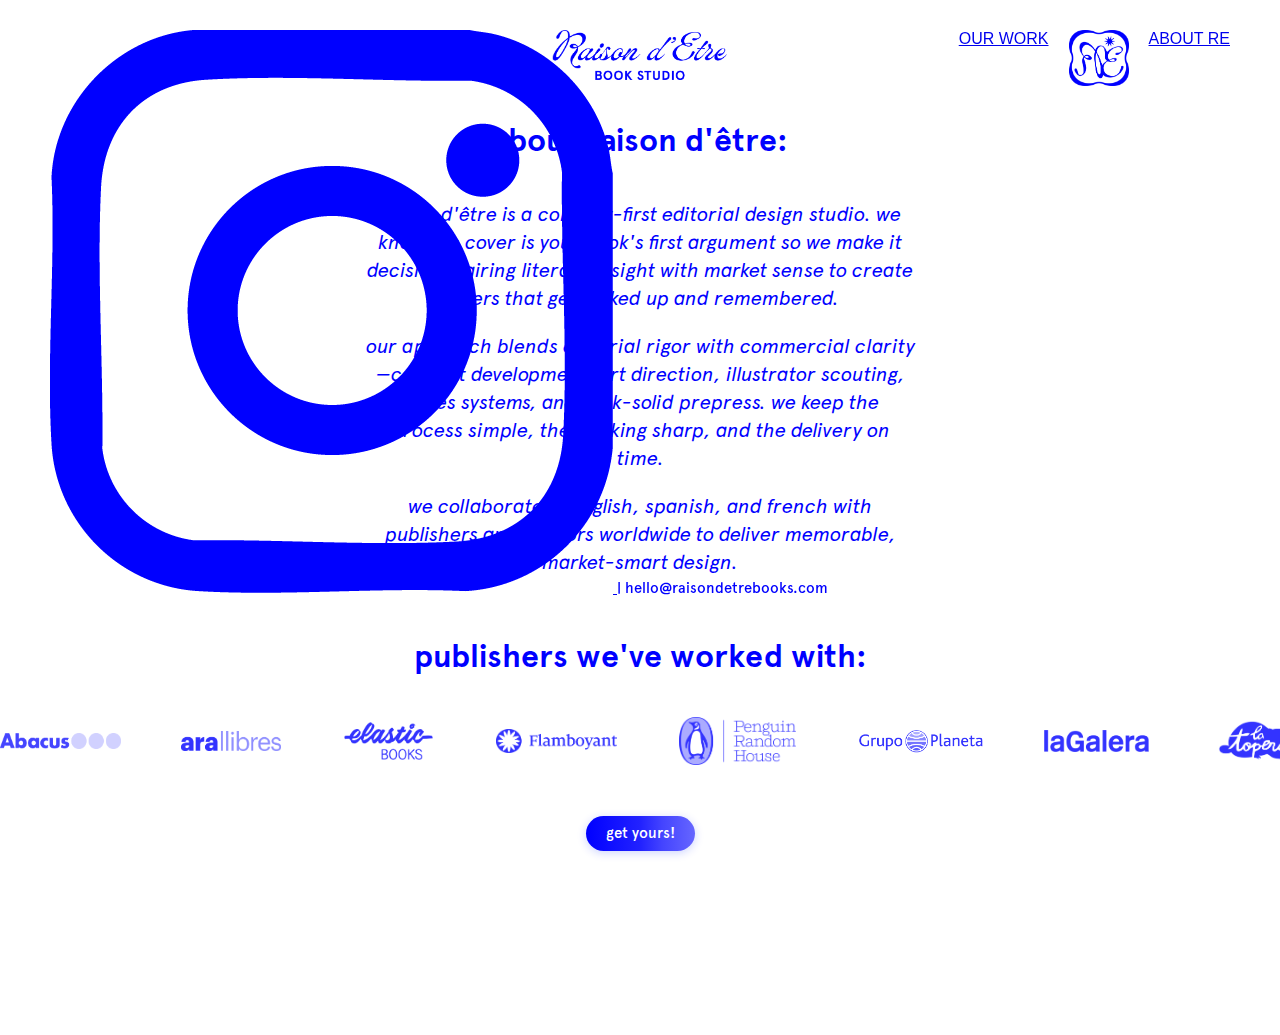
<file: about-re.html>
<!DOCTYPE html>
<html lang="en">
<head>
    <meta charset="UTF-8">
    <meta name="viewport" content="width=device-width, initial-scale=1.0">
    <title>About Raison d'Être</title>
    <link rel="icon" type="image/png" href="brand/RE-cursor-blue.png">
    <link rel="stylesheet" href="shared-navigation.css">
    <link rel="stylesheet" href="mobile-footer.css">
    <style>
        @font-face {
            font-family: 'Apercu Pro Bold';
            src: url('fonts/Apercu Pro Font/apercu_bold_pro.otf') format('opentype');
            font-weight: bold;
            font-style: normal;
        }
        
        @font-face {
            font-family: 'Apercu Pro Italic';
            src: url('fonts/Apercu Pro Font/apercu_regular_italic_pro.otf') format('opentype');
            font-weight: normal;
            font-style: italic;
        }
        
        @font-face {
            font-family: 'Apercu Pro Medium';
            src: url('fonts/Apercu Pro Font/apercu_medium_pro.otf') format('opentype');
            font-weight: 500;
            font-style: normal;
        }
        
        * {
            margin: 0;
            padding: 0;
            box-sizing: border-box;
            cursor: url('brand/RE-cursor-blue-24.png') 12 12, auto;
        }

        body {
            font-family: -apple-system, BlinkMacSystemFont, "Segoe UI", Roboto, "Helvetica Neue", Arial, sans-serif;
            background: white;
            margin: 0;
            padding: 0;
            height: 100vh;
            overflow: hidden;
            cursor: url('brand/RE-cursor-blue-24.png') 12 12, auto;
            transition: background-color 0.3s ease;
        }
        
        body.dark-mode {
            background: #0000FF;
        }
        
        header {
            padding: 40px 40px 40px 40px;
            position: fixed;
            top: 0;
            left: 0;
            right: 0;
            z-index: 1000;
            text-align: center;
            background: transparent;
            pointer-events: none;
        }
        
        /* Logo styles moved to shared-navigation.css */
        
        nav {
            display: none; /* Hidden for now */
        }
        
        nav a {
            color: #0000FF;
            text-decoration: none;
            font-family: 'Apercu Pro Medium', -apple-system, BlinkMacSystemFont, "Segoe UI", Roboto;
            font-size: 15px;
            letter-spacing: 0.3px;
            transition: opacity 0.3s ease;
            cursor: pointer;
        }
        
        nav a:hover {
            opacity: 0.7;
        }
        
        body.dark-mode nav a {
            color: white;
        }
        
        .main-content {
            max-width: 1200px;
            margin: 0 auto;
            padding: 120px 60px 100px;
        }
        
        .page-title {
            font-family: 'Apercu Pro Bold', -apple-system, BlinkMacSystemFont, "Segoe UI", Roboto;
            font-size: 32px;
            color: #0000FF;
            margin-bottom: 40px;
            text-transform: lowercase;
            text-align: center;
        }
        
        body.dark-mode .page-title {
            color: white;
        }
        
        .about-text {
            max-width: 550px;
            margin: 0 auto;
            text-align: center;
        }
        
        .about-text p {
            font-family: 'Apercu Pro Italic', -apple-system, BlinkMacSystemFont, "Segoe UI", Roboto;
            font-size: 20px;
            font-style: italic;
            color: #0000FF;
            line-height: 1.4;
            margin-bottom: 20px;
        }
        
        body.dark-mode .about-text p {
            color: white;
        }
        
        .hero-section {
            margin-bottom: 100px;
        }
        
        .hero-section h1 {
            font-family: 'Apercu Pro Bold', -apple-system, BlinkMacSystemFont, "Segoe UI", Roboto;
            font-size: 72px;
            line-height: 1.1;
            color: #0000FF;
            margin-bottom: 30px;
        }
        
        .hero-section .subtitle {
            font-family: 'Apercu Pro Medium', -apple-system, BlinkMacSystemFont, "Segoe UI", Roboto;
            font-size: 24px;
            color: #0000FF;
            opacity: 0.8;
            line-height: 1.4;
        }
        
        body.dark-mode .hero-section h1,
        body.dark-mode .hero-section .subtitle {
            color: white;
        }
        
        .content-section {
            margin-bottom: 80px;
        }
        
        .content-section h2 {
            font-family: 'Apercu Pro Bold', -apple-system, BlinkMacSystemFont, "Segoe UI", Roboto;
            font-size: 36px;
            color: #0000FF;
            margin-bottom: 25px;
        }
        
        .content-section p {
            font-family: 'Apercu Pro Medium', -apple-system, BlinkMacSystemFont, "Segoe UI", Roboto;
            font-size: 18px;
            line-height: 1.8;
            color: #333;
            margin-bottom: 20px;
        }
        
        body.dark-mode .content-section h2 {
            color: white;
        }
        
        body.dark-mode .content-section p {
            color: rgba(255, 255, 255, 0.9);
        }
        
        .grid-section {
            display: grid;
            grid-template-columns: repeat(3, 1fr);
            gap: 40px;
            margin: 80px 0;
        }
        
        .grid-item {
            padding: 40px;
            background: rgba(0, 0, 255, 0.03);
            border-radius: 20px;
            transition: all 0.3s ease;
        }
        
        .grid-item:hover {
            background: rgba(0, 0, 255, 0.08);
            transform: translateY(-5px);
        }
        
        body.dark-mode .grid-item {
            background: rgba(255, 255, 255, 0.05);
        }
        
        body.dark-mode .grid-item:hover {
            background: rgba(255, 255, 255, 0.1);
        }
        
        .grid-item h3 {
            font-family: 'Apercu Pro Bold', -apple-system, BlinkMacSystemFont, "Segoe UI", Roboto;
            font-size: 24px;
            color: #0000FF;
            margin-bottom: 15px;
        }
        
        .grid-item p {
            font-family: 'Apercu Pro Medium', -apple-system, BlinkMacSystemFont, "Segoe UI", Roboto;
            font-size: 16px;
            line-height: 1.6;
            color: #666;
        }
        
        body.dark-mode .grid-item h3 {
            color: white;
        }
        
        body.dark-mode .grid-item p {
            color: rgba(255, 255, 255, 0.8);
        }
        
        /* Bottom logo styles moved to shared-navigation.css */
        
        /* Menu container styles moved to shared-navigation.css */
        
        /* Menu popup styles moved to shared-navigation.css */
        
        /* Menu item styles moved to shared-navigation.css */
        
        /* Contact info styles moved to shared-navigation.css */
        
        .back-button {
            display: inline-block;
            margin-top: 40px;
            padding: 15px 30px;
            background: #0000FF;
            color: white;
            font-family: 'Apercu Pro Medium', -apple-system, BlinkMacSystemFont, "Segoe UI", Roboto;
            font-size: 16px;
            text-decoration: none;
            border-radius: 50px;
            transition: all 0.3s ease;
        }
        
        .back-button:hover {
            transform: translateY(-2px);
            box-shadow: 0 10px 30px rgba(0, 0, 255, 0.3);
        }
        
        body.dark-mode .back-button {
            background: white;
            color: #0000FF;
        }
        
        body.dark-mode .back-button:hover {
            box-shadow: 0 10px 30px rgba(255, 255, 255, 0.3);
        }
        
        /* CTA Button Container for centering */
        .cta-container {
            text-align: center;
            margin: 40px 0 80px 0;
        }

        /* CTA Button Styles - matching index.html */
        .cta-button {
            position: relative;
            display: inline-block;
            background: linear-gradient(90deg,
                #0000FF 0%,
                #2222FF 25%,
                #4444FF 35%,
                #6666FF 50%,
                #4444FF 65%,
                #2222FF 75%,
                #0000FF 100%);
            background-size: 200% auto;
            animation: shimmer 4s linear infinite;
            color: white;
            border: none;
            padding: 8px 20px;
            font-family: 'Apercu Pro Medium', -apple-system, BlinkMacSystemFont, "Segoe UI", Roboto, "Helvetica Neue", Arial, sans-serif;
            font-size: 15px;
            font-weight: 500;
            text-transform: lowercase;
            text-decoration: none;
            cursor: url('brand/RE-cursor-blue-24.png') 12 12, pointer;
            transition: transform 0.3s ease, box-shadow 0.3s ease;
            z-index: 100;
            overflow: hidden;
            border-radius: 20px;
            box-shadow: 0 2px 10px rgba(0, 41, 255, 0.2);
        }
        
        @keyframes shimmer {
            0% { background-position: 0% 50%; }
            100% { background-position: 200% 50%; }
        }
        
        body.dark-mode .cta-button {
            background: linear-gradient(90deg, 
                #FFFFFF 0%, 
                #EEEEEE 25%, 
                #DDDDDD 35%,
                #CCCCCC 50%,
                #DDDDDD 65%,
                #EEEEEE 75%, 
                #FFFFFF 100%);
            background-size: 200% auto;
            animation: shimmer 4s linear infinite;
            color: #0000FF;
            box-shadow: 0 2px 10px rgba(255, 255, 255, 0.2);
        }
        
        .cta-button:hover {
            transform: scale(1.05);
            animation: shimmer 2s linear infinite;
            box-shadow: 0 3px 15px rgba(0, 41, 255, 0.3);
        }
        
        body.dark-mode .cta-button:hover {
            transform: scale(1.1);
        }
        
        /* Client logos scrolling band */
        .clients-band {
            margin-top: -10px;
            margin-bottom: 40px;
            overflow: hidden;
            width: 100vw;
            position: relative;
            left: 50%;
            transform: translateX(-50%);
            padding: 10px 0;
        }
        
        .clients-track {
            display: flex;
            animation: scroll 40s linear infinite;
            width: fit-content;
            will-change: transform;
        }
        
        .clients-slide {
            display: flex;
            align-items: center;
            /* Use margins for spacing to avoid flex-gap rounding differences at the seam */
            flex-shrink: 0;
        }
        
        /* Uniform spacing: apply same margin to every logo, including the last one to form the seam */
        .client-logo { margin-right: 60px; display: block; }
        
        .client-logo {
            height: 42px;
            width: 105px;
            object-fit: contain;
            opacity: 0.8;
            transition: all 0.3s ease;
            cursor: url('brand/RE-cursor-blue-24.png') 12 12, pointer;
        }

        /* Normalize TV3 internal whitespace so adjacent gaps match others */
        .client-logo[alt="TV3"] {
            /* Symmetrically crop left/right transparent padding */
            clip-path: inset(0 16px 0 16px);
        }
        
        .client-logo.featured {
            height: 48px;
            width: 121px;
        }
        
        .client-logo.featured-plus {
            height: 50px;
            width: 126px;
        }
        
        .client-logo.smaller {
            height: 40px;
            width: 100px;
        }
        
        .client-logo.smaller-plus {
            height: 38px;
            width: 95px;
        }
        
        /* Ensure uniform gaps: avoid per-logo margin tweaks that break the loop seam */
        
        .client-logo:hover {
            opacity: 1;
            transform: scale(1.1);
        }
        
        body.dark-mode .client-logo {
            opacity: 0.9;
        }
        
        body.dark-mode .client-logo:hover {
            opacity: 1;
        }
        
        @keyframes scroll {
            0% { transform: translate3d(0, 0, 0); }
            100% { transform: translate3d(calc(-100% / 2), 0, 0); }
        }
        
        /* Pause animation on hover */
        .clients-band:hover .clients-track {
            animation-play-state: paused;
        }
        
        /* Add header background strip for mobile */
        .header-bg {
            display: none;
            position: fixed;
            top: 0;
            left: 0;
            right: 0;
            height: 100px;
            background: white;
            z-index: 9997;
        }
        
        @media (max-width: 768px) {
            body {
                overflow-y: auto;
                overflow-x: hidden;
                height: auto;
                min-height: 100vh;
            }
            
            .header-bg {
                display: block;
                height: 90px;
            }
            
            .grid-section {
                grid-template-columns: 1fr;
            }
            
            .hero-section h1 {
                font-size: 48px;
            }
            
            .main-content {
                padding: 120px 20px 80px;
            }
            
            .page-title {
                font-size: 26px;
                margin-bottom: 25px;
            }
            
            /* Reduce gap before publishers title on mobile */
            .page-title[style*="margin-top"] {
                margin-top: 35px !important;
            }
            
            .about-text {
                max-width: 85%;
                margin: 0 auto;
            }
            
            .about-text p {
                font-size: 17.6px;
                line-height: 1.5;
                margin-bottom: 18px;
            }
            
            .contact-info { display: none; }
            .cta-container {
                margin: 25px 0 30px 0;
            }
            .cta-button {
                padding: 8px 16px;
                font-size: 14px;
            }
        }

        @media (max-width: 480px) {
            body {
                overflow-y: auto;
                overflow-x: hidden;
                height: auto;
                min-height: 100vh;
            }
            
            .header-bg {
                height: 80px;
            }
            
            .logo { height: 40px; }
            
            .main-content { 
                padding: 100px 15px 70px; 
            }
            
            .page-title { 
                font-size: 22px;
                margin-bottom: 20px;
            }
            
            /* Reduce gap before publishers title on mobile */
            .page-title[style*="margin-top"] {
                margin-top: 30px !important;
            }
            
            .about-text {
                max-width: 85%;
                margin: 0 auto;
            }
            
            .about-text p { 
                font-size: 15.4px;
                line-height: 1.45;
                margin-bottom: 16px;
            }
            
            .cta-container {
                margin: 20px 0 25px 0;
            }
            .cta-button {
                padding: 8px 14px;
                font-size: 13px;
            }
            
            /* Contact info handled by shared-navigation.css */
            /* Menu container position handled by shared-navigation.css */
            /* Bottom logo and menu item styles handled by shared-navigation.css */
        }
    </style>
    <script src="page-transitions.js"></script>
</head>
<body>
    <!-- Header background strip -->
    <div class="header-bg"></div>
    
    <!-- Header with shared navigation -->
    <a href="index.html" style="text-decoration: none;">
        <img src="brand/RE-logo-text-blue.png" alt="Logo" class="logo" id="header-logo">
    </a>
    
    <div class="main-content">
        <h1 class="page-title">about raison d'être:</h1>
        <div class="about-text">
            <p>raison d'être is a concept-first editorial design studio. we know the cover is your book's first argument so we make it decisive, pairing literary insight with market sense to create covers that get picked up and remembered.</p>
            <p>our approach blends editorial rigor with commercial clarity—concept development, art direction, illustrator scouting, series systems, and rock-solid prepress. we keep the process simple, the thinking sharp, and the delivery on time.</p>
            <p>we collaborate in english, spanish, and french with publishers and authors worldwide to deliver memorable, market-smart design.</p>
        </div>
        
        <h2 class="page-title" style="margin-top: 60px;">publishers we've worked with:</h2>
        
        <!-- Client logos scrolling band -->
        <div class="clients-band">
            <div class="clients-track">
                <!-- First set of logos -->
                <div class="clients-slide">
                    <img src="clients/abacus.png" alt="Abacus" class="client-logo featured">
                    <img src="clients/arallibres.png" alt="Ara Llibres" class="client-logo smaller">
                    <img src="clients/elastic.png" alt="Elastic" class="client-logo smaller-plus">
                    <img src="clients/flamboyant.png" alt="Flamboyant" class="client-logo featured">
                    <img src="clients/prh.png" alt="PRH" class="client-logo featured">
                    <img src="clients/planeta.png" alt="Planeta" class="client-logo featured-plus">
                    <img src="clients/lagalera.png" alt="La Galera" class="client-logo">
                    <img src="clients/latopera.png" alt="La Topera" class="client-logo">
                    <img src="clients/tv3.png" alt="TV3" class="client-logo">
                    <!-- Duplicate logos within the slide to ensure width >= viewport for seamless loop -->
                    <img src="clients/abacus.png" alt="Abacus" class="client-logo featured">
                    <img src="clients/arallibres.png" alt="Ara Llibres" class="client-logo smaller">
                    <img src="clients/elastic.png" alt="Elastic" class="client-logo smaller-plus">
                    <img src="clients/flamboyant.png" alt="Flamboyant" class="client-logo featured">
                    <img src="clients/prh.png" alt="PRH" class="client-logo featured">
                    <img src="clients/planeta.png" alt="Planeta" class="client-logo featured-plus">
                    <img src="clients/lagalera.png" alt="La Galera" class="client-logo">
                    <img src="clients/latopera.png" alt="La Topera" class="client-logo">
                    <img src="clients/tv3.png" alt="TV3" class="client-logo">
                </div>
                <!-- Duplicate set for seamless loop -->
                <div class="clients-slide">
                    <img src="clients/abacus.png" alt="Abacus" class="client-logo featured">
                    <img src="clients/arallibres.png" alt="Ara Llibres" class="client-logo smaller">
                    <img src="clients/elastic.png" alt="Elastic" class="client-logo smaller-plus">
                    <img src="clients/flamboyant.png" alt="Flamboyant" class="client-logo featured">
                    <img src="clients/prh.png" alt="PRH" class="client-logo featured">
                    <img src="clients/planeta.png" alt="Planeta" class="client-logo featured-plus">
                    <img src="clients/lagalera.png" alt="La Galera" class="client-logo">
                    <img src="clients/latopera.png" alt="La Topera" class="client-logo">
                    <img src="clients/tv3.png" alt="TV3" class="client-logo">
                    <!-- Duplicate logos within the slide to ensure width >= viewport for seamless loop -->
                    <img src="clients/abacus.png" alt="Abacus" class="client-logo featured">
                    <img src="clients/arallibres.png" alt="Ara Llibres" class="client-logo smaller">
                    <img src="clients/elastic.png" alt="Elastic" class="client-logo smaller-plus">
                    <img src="clients/flamboyant.png" alt="Flamboyant" class="client-logo featured">
                    <img src="clients/prh.png" alt="PRH" class="client-logo featured">
                    <img src="clients/planeta.png" alt="Planeta" class="client-logo featured-plus">
                    <img src="clients/lagalera.png" alt="La Galera" class="client-logo">
                    <img src="clients/latopera.png" alt="La Topera" class="client-logo">
                    <img src="clients/tv3.png" alt="TV3" class="client-logo">
                </div>
            </div>
        </div>
        
        <!-- CTA Button -->
        <div class="cta-container">
            <a href="mailto:hello@raisondetrebooks.com" class="cta-button">get yours!</a>
        </div>
    </div>
    
    <!-- Contact Info (top left) -->
    <div class="contact-info">
        <a href="https://www.instagram.com/cloemakesbooks/" target="_blank">
            <img src="brand/insta-logo-blue.png" alt="Instagram" class="insta-logo">
        </a>
        <span>|</span>
        <a href="mailto:hello@raisondetrebooks.com" style="color: inherit; text-decoration: none;">hello@raisondetrebooks.com</a>
    </div>
    
    <!-- Menu Container (top right) -->
    <div class="menu-container">
        <a href="work.html" class="menu-item-mobile menu-work">OUR WORK</a>
        <a href="index.html" style="text-decoration: none;">
            <img src="brand/RE-logo-icon-blue.png" alt="Logo Icon" class="bottom-logo" id="bottom-logo-icon">
        </a>
        <a href="about-re.html" class="menu-item-mobile menu-about">ABOUT RE</a>
        <div class="menu-popup">
            <a href="work.html" class="menu-item">OUR WORK</a>
            <a href="about-re.html" class="menu-item">ABOUT RAISON D'ÊTRE</a>
            <a href="mailto:hello@raisondetrebooks.com" class="menu-item">GET YOURS</a>
        </div>
    </div>
    
    <script>
        // Enable tap-to-toggle for menu on mobile
        document.addEventListener('DOMContentLoaded', () => {
            try {
                const menuContainer = document.querySelector('.menu-container');
                const bottomLogo = document.getElementById('bottom-logo-icon');
                if (menuContainer && bottomLogo) {
                    const toggleMenu = (e) => {
                        e.stopPropagation();
                        menuContainer.classList.toggle('auto-show');
                    };
                    bottomLogo.addEventListener('click', toggleMenu);
                    bottomLogo.addEventListener('touchstart', toggleMenu, { passive: true });
                    document.addEventListener('click', (e) => {
                        if (!menuContainer.contains(e.target)) {
                            menuContainer.classList.remove('auto-show');
                        }
                    });
                }
            } catch (_) {}
        });
        // Generate crisp PNG fallbacks (1x/2x/3x) from the SVG and inject CSS with image-set
        function applyPngCursorFromSvg(svgPath, size = 32, hotspot = [0, 0]) {
            const img = new Image();
            img.onload = () => {
                try {
                    const [hx, hy] = hotspot;
                    // 1x canvas
                    const c1 = document.createElement('canvas');
                    c1.width = size; c1.height = size;
                    const x1 = c1.getContext('2d');
                    x1.imageSmoothingEnabled = true;
                    x1.imageSmoothingQuality = 'high';
                    x1.clearRect(0, 0, size, size);
                    x1.drawImage(img, 0, 0, size, size);
                    const url1x = c1.toDataURL('image/png');

                    // 2x canvas for retina
                    const c2 = document.createElement('canvas');
                    c2.width = size * 2; c2.height = size * 2;
                    const x2 = c2.getContext('2d');
                    x2.imageSmoothingEnabled = true;
                    x2.imageSmoothingQuality = 'high';
                    x2.clearRect(0, 0, size * 2, size * 2);
                    x2.drawImage(img, 0, 0, size * 2, size * 2);
                    const url2x = c2.toDataURL('image/png');

                    // 3x canvas for super-retina
                    const c3 = document.createElement('canvas');
                    c3.width = size * 3; c3.height = size * 3;
                    const x3 = c3.getContext('2d');
                    x3.imageSmoothingEnabled = true;
                    x3.imageSmoothingQuality = 'high';
                    x3.clearRect(0, 0, size * 3, size * 3);
                    x3.drawImage(img, 0, 0, size * 3, size * 3);
                    const url3x = c3.toDataURL('image/png');

                    const rules = [];
                    const dpr = Math.max(1, Math.min(3, Math.round(window.devicePixelRatio || 1)));
                    const chosen = dpr >= 3 ? url3x : (dpr >= 2 ? url2x : url1x);
                    const declBase = [
                        `cursor: -webkit-image-set(url('${url1x}') 1x, url('${url2x}') 2x, url('${url3x}') 3x) ${hx} ${hy}, auto !important;`,
                        `cursor: image-set(url('${url1x}') 1x, url('${url2x}') 2x, url('${url3x}') 3x) ${hx} ${hy}, auto !important;`,
                        `cursor: url('${chosen}') ${hx} ${hy}, auto !important;`
                    ].join(' ');
                    const declPointer = [
                        `cursor: -webkit-image-set(url('${url1x}') 1x, url('${url2x}') 2x, url('${url3x}') 3x) ${hx} ${hy}, pointer !important;`,
                        `cursor: image-set(url('${url1x}') 1x, url('${url2x}') 2x, url('${url3x}') 3x) ${hx} ${hy}, pointer !important;`,
                        `cursor: url('${chosen}') ${hx} ${hy}, pointer !important;`
                    ].join(' ');

                    // Base rule for everything first (so it overrides early SVG cursor rules)
                    rules.push(`* { ${declBase} }`);
                    // Then override with pointer variants where needed
                    rules.push(`.bottom-logo, .menu-item, .logo, a { ${declPointer} }`);

                    const css = rules.join('\n');
                    let style = document.getElementById('cursor-fallback-style');
                    if (!style) {
                        style = document.createElement('style');
                        style.id = 'cursor-fallback-style';
                        document.head.appendChild(style);
                    }
                    style.textContent = css;
                } catch (e) {
                    console.warn('Failed to apply PNG cursor fallback:', e);
                }
            };
            img.onerror = () => console.warn('Could not load SVG cursor at', svgPath);
            img.src = svgPath;
        }

        // DISABLED: Using PNG files directly via CSS for better quality
        // document.addEventListener('DOMContentLoaded', () => {
        //     const cssSize = 12;
        //     applyPngCursorFromSvg('brand/RE-cursor-blue.png', cssSize, [0, 0]);
        // });

        // Check for saved dark mode preference
        const savedDarkMode = localStorage.getItem('darkMode') === 'true';
        if (savedDarkMode) {
            document.body.classList.add('dark-mode');
            document.getElementById('header-logo').src = 'brand/RE-logo-text-white.png';
            document.getElementById('bottom-logo-icon').src = 'brand/RE-logo-icon-white.png';
        }
        
        // Function to toggle dark mode (if needed later)
        function toggleDarkMode() {
            document.body.classList.toggle('dark-mode');
            const isDarkMode = document.body.classList.contains('dark-mode');
            
            const headerLogo = document.getElementById('header-logo');
            const bottomLogo = document.getElementById('bottom-logo-icon');
            
            if (isDarkMode) {
                headerLogo.src = 'brand/RE-logo-text-white.png';
                bottomLogo.src = 'brand/RE-logo-icon-white.png';
            } else {
                headerLogo.src = 'brand/RE-logo-text-blue.png';
                bottomLogo.src = 'brand/RE-logo-icon-blue.png';
            }
            
            localStorage.setItem('darkMode', isDarkMode);
        }
    </script>
    <!-- Mobile Footer -->
    <div class="mobile-footer">
        <a href="mailto:hello@raisondetrebooks.com" class="footer-email">
            <img src="brand/email-logo-blue.png" alt="Email">
        </a>
        <div class="footer-cta">
            <a href="mailto:hello@raisondetrebooks.com" 
               class="footer-cta-button">get yours!</a>
        </div>
        <a href="https://www.instagram.com/cloemakesbooks/" target="_blank" class="footer-instagram">
            <img src="brand/insta-logo-blue.png" alt="Instagram">
        </a>
    </div>
</body>
</html>
</file>
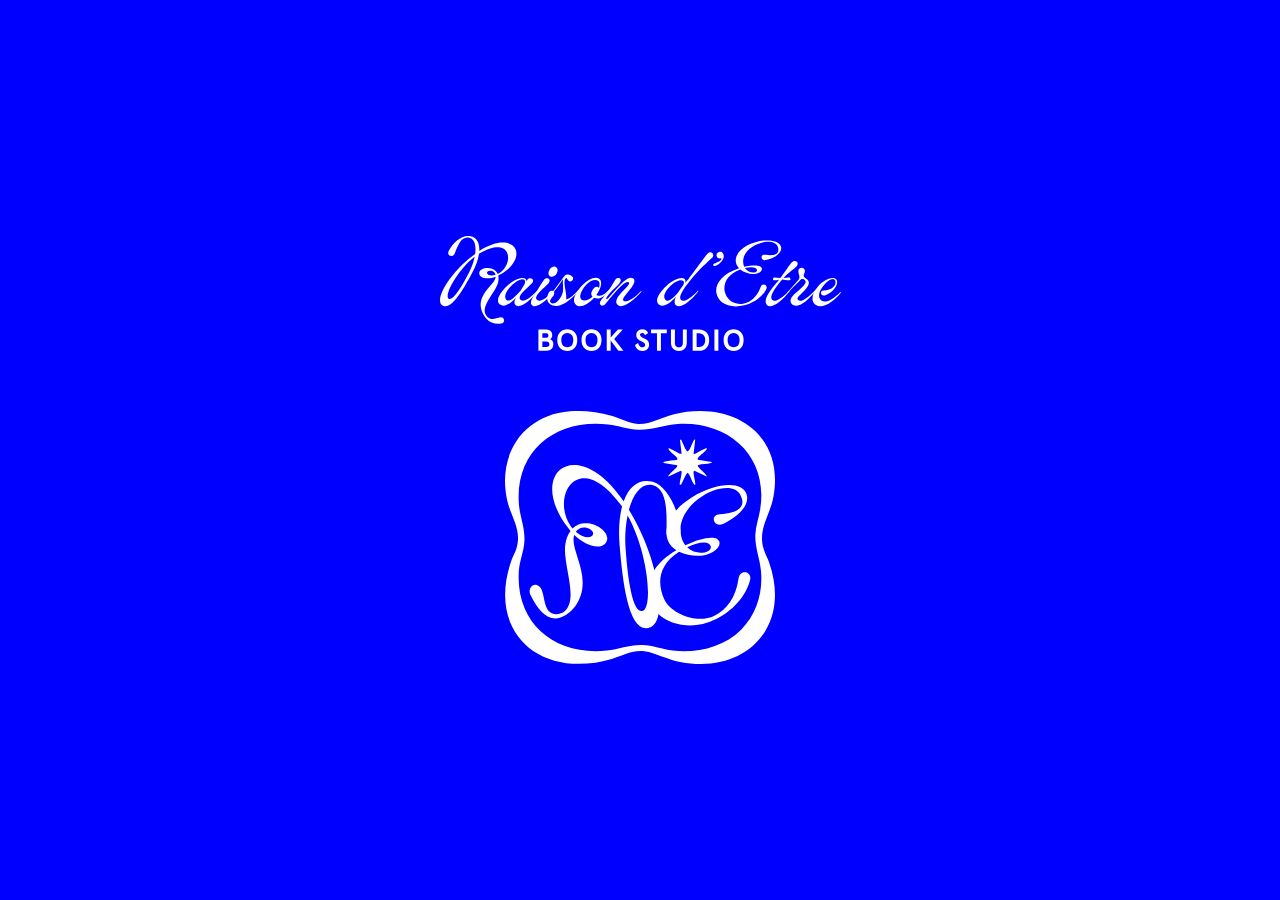
<file: intro.html>
<!DOCTYPE html>
<html lang="en">
<head>
    <meta charset="UTF-8">
    <meta name="viewport" content="width=device-width, initial-scale=1.0">
    <title>Raison d'Être - Book Studio</title>
    <link rel="icon" type="image/svg+xml" href="brand/RE-cursor-blue.svg">
    <style>
        @font-face {
            font-family: 'Apercu Pro Bold';
            src: url('fonts/Apercu Pro Font/apercu_bold_pro.otf') format('opentype');
            font-weight: bold;
            font-style: normal;
        }
        
        @font-face {
            font-family: 'Apercu Pro Italic';
            src: url('fonts/Apercu Pro Font/apercu_regular_italic_pro.otf') format('opentype');
            font-weight: normal;
            font-style: italic;
        }
        
        @font-face {
            font-family: 'Apercu Pro Medium';
            src: url('fonts/Apercu Pro Font/apercu_medium_pro.otf') format('opentype');
            font-weight: 500;
            font-style: normal;
        }
        
        * {
            margin: 0;
            padding: 0;
            box-sizing: border-box;
            cursor: url('brand/RE-cursor-white.svg'), auto;
        }

        body {
            font-family: -apple-system, BlinkMacSystemFont, "Segoe UI", Roboto, "Helvetica Neue", Arial, sans-serif;
            background: #0000FF;
            margin: 0;
            padding: 0;
            min-height: 100vh;
            display: flex;
            flex-direction: column;
            justify-content: center;
            align-items: center;
            cursor: url('brand/RE-cursor-white.svg'), auto;
        }
        
        .logo-container {
            display: flex;
            flex-direction: column;
            align-items: center;
            gap: 60px;
        }
        
        .text-logo {
            height: 115px;
            width: auto;
        }
        
        .icon-logo {
            width: 270px;
            height: auto;
        }
        
        /* Optional fade-in animation */
        @keyframes fadeIn {
            from {
                opacity: 0;
                transform: translateY(20px);
            }
            to {
                opacity: 1;
                transform: translateY(0);
            }
        }
        
        .logo-container {
            animation: fadeIn 1s ease-out;
        }

        /* Mobile responsiveness */
        @media (max-width: 768px) {
            .text-logo { height: 80px; }
            .icon-logo { display: none; }
            .logo-container { gap: 24px; }
        }
        @media (max-width: 480px) {
            .text-logo { height: 64px; }
            .icon-logo { display: none; }
            .logo-container { gap: 28px; }
        }
    </style>
    <script>
        // Generate crisp PNG fallbacks (1x/2x/3x) from the SVG and inject CSS with image-set
        function applyPngCursorFromSvg(svgPath, size = 32, hotspot = [0, 0]) {
            const img = new Image();
            img.onload = () => {
                try {
                    const [hx, hy] = hotspot;
                    // 1x canvas
                    const c1 = document.createElement('canvas');
                    c1.width = size; c1.height = size;
                    const x1 = c1.getContext('2d');
                    x1.imageSmoothingEnabled = false;
                    x1.imageSmoothingQuality = 'high';
                    x1.clearRect(0, 0, size, size);
                    x1.drawImage(img, 0, 0, size, size);
                    const url1x = c1.toDataURL('image/png');

                    // 2x canvas for retina
                    const c2 = document.createElement('canvas');
                    c2.width = size * 2; c2.height = size * 2;
                    const x2 = c2.getContext('2d');
                    x2.imageSmoothingEnabled = false;
                    x2.imageSmoothingQuality = 'high';
                    x2.clearRect(0, 0, size * 2, size * 2);
                    x2.drawImage(img, 0, 0, size * 2, size * 2);
                    const url2x = c2.toDataURL('image/png');

                    // 3x canvas for super-retina
                    const c3 = document.createElement('canvas');
                    c3.width = size * 3; c3.height = size * 3;
                    const x3 = c3.getContext('2d');
                    x3.imageSmoothingEnabled = false;
                    x3.imageSmoothingQuality = 'high';
                    x3.clearRect(0, 0, size * 3, size * 3);
                    x3.drawImage(img, 0, 0, size * 3, size * 3);
                    const url3x = c3.toDataURL('image/png');

                    const rules = [];
                    const dpr = Math.max(1, Math.min(3, Math.round(window.devicePixelRatio || 1)));
                    const chosen = dpr >= 3 ? url3x : (dpr >= 2 ? url2x : url1x);
                    const declBase = [
                        `cursor: -webkit-image-set(url('${url1x}') 1x, url('${url2x}') 2x, url('${url3x}') 3x) ${hx} ${hy}, auto !important;`,
                        `cursor: image-set(url('${url1x}') 1x, url('${url2x}') 2x, url('${url3x}') 3x) ${hx} ${hy}, auto !important;`,
                        `cursor: url('${chosen}') ${hx} ${hy}, auto !important;`
                    ].join(' ');

                    // Base rule for everything
                    rules.push(`* { ${declBase} }`);

                    const css = rules.join('\n');
                    let style = document.getElementById('cursor-fallback-style');
                    if (!style) {
                        style = document.createElement('style');
                        style.id = 'cursor-fallback-style';
                        document.head.appendChild(style);
                    }
                    style.textContent = css;
                } catch (e) {
                    console.warn('Failed to apply PNG cursor fallback:', e);
                }
            };
            img.onerror = () => console.warn('Could not load SVG cursor at', svgPath);
            img.src = svgPath;
        }

        // Apply after DOM is ready
        document.addEventListener('DOMContentLoaded', () => {
            // Always apply high-DPI PNG fallback for maximum sharpness across browsers
            const cssSize = 26; // visual size in CSS pixels
            applyPngCursorFromSvg('brand/RE-cursor-white.svg', cssSize, [0, 0]);
        });
    </script>
</head>
<body>
    <div class="logo-container">
        <img src="brand/RE-logo-text-white.svg" alt="RE" class="text-logo">
        <img src="brand/RE-logo-icon-white.svg" alt="RE Icon" class="icon-logo">
    </div>
</body>
</html>
</file>
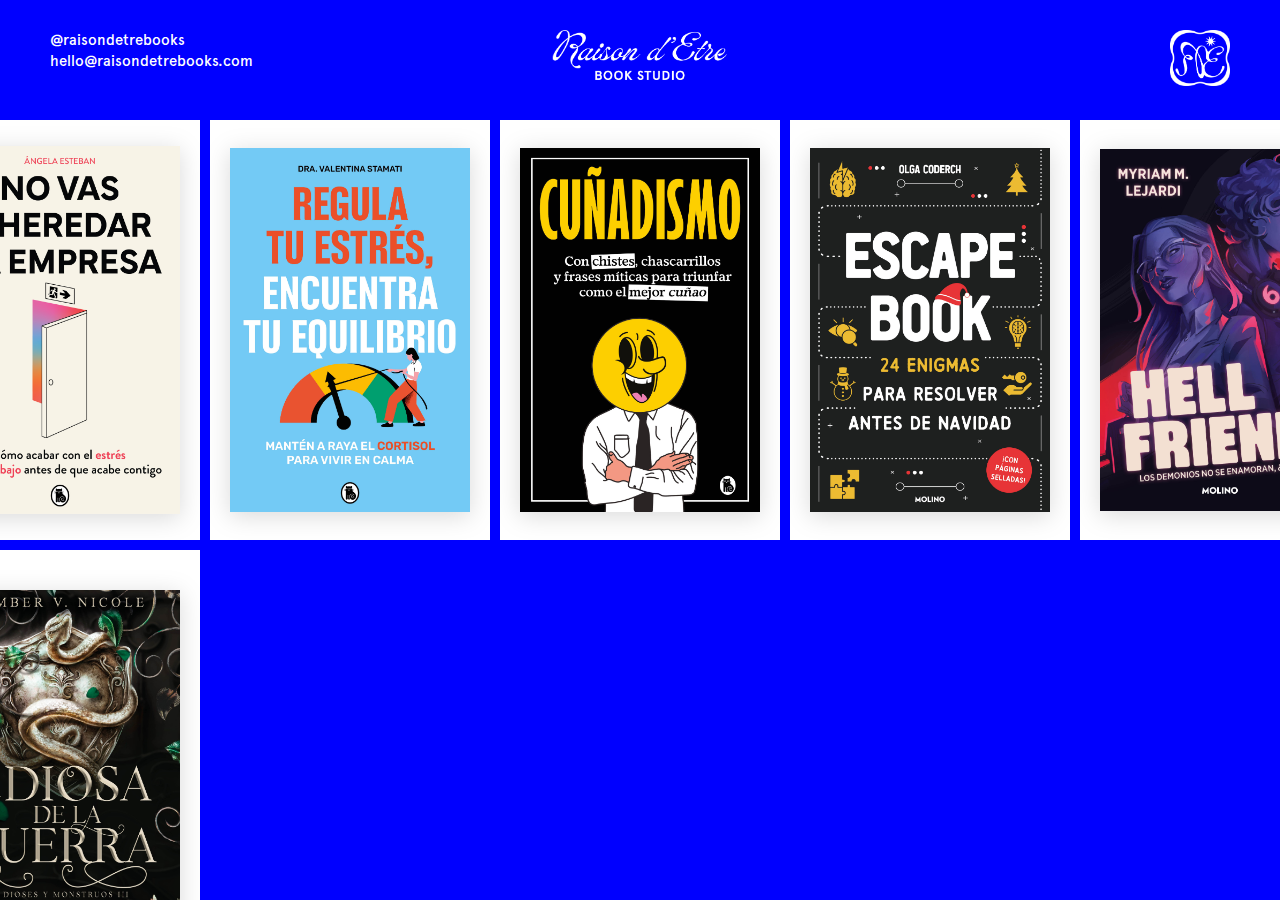
<file: work.html>
<!DOCTYPE html>
<html lang="en">
<head>
    <meta charset="UTF-8">
    <meta name="viewport" content="width=device-width, initial-scale=1.0">
    <title>Work - Raison d'Être</title>
    <link rel="icon" type="image/png" href="brand/RE-cursor-blue.png">
    <link rel="stylesheet" href="shared-navigation.css">
    <style>
        @font-face {
            font-family: 'Apercu Pro Bold';
            src: url('fonts/Apercu Pro Font/apercu_bold_pro.otf') format('opentype');
            font-weight: bold;
            font-style: normal;
        }
        
        @font-face {
            font-family: 'Apercu Pro Italic';
            src: url('fonts/Apercu Pro Font/apercu_regular_italic_pro.otf') format('opentype');
            font-weight: normal;
            font-style: italic;
        }
        
        @font-face {
            font-family: 'Apercu Pro Medium';
            src: url('fonts/Apercu Pro Font/apercu_medium_pro.otf') format('opentype');
            font-weight: 500;
            font-style: normal;
        }
        
        * {
            margin: 0;
            padding: 0;
            box-sizing: border-box;
            cursor: url('brand/RE-cursor-white-24.png') 12 12, auto;
        }

        body {
            font-family: -apple-system, BlinkMacSystemFont, "Segoe UI", Roboto, "Helvetica Neue", Arial, sans-serif;
            background: #0000FF;
            margin: 0;
            padding: 0;
            height: 100vh;
            cursor: url('brand/RE-cursor-white-24.png') 12 12, auto;
            overflow: hidden;
        }
        
        /* Override shared navigation colors for blue background */
        body .logo {
            content: url('brand/RE-logo-text-white.png');
        }
        
        body .contact-info {
            color: white;
        }
        
        body .bottom-logo {
            content: url('brand/RE-logo-icon-white.png');
        }
        
        body .menu-item {
            color: white;
        }
        
        .main-content {
            display: flex;
            flex-direction: column;
            height: 100vh;
            padding-top: 120px;
            position: relative;
            z-index: 1;
        }
        
        /* Scrollable grid container */
        .grid-scroll-container {
            flex: 1;
            overflow-y: auto;
            overflow-x: hidden;
            padding-bottom: 40px;
        }
        
        /* Grid layout for book covers */
        .work-grid {
            display: grid;
            grid-template-columns: repeat(5, 280px);
            gap: 10px;
            padding: 0 20px;
            justify-content: center;
            margin: 0 auto;
        }
        
        .book-tile {
            background: white;
            overflow: hidden;
            transition: transform 0.3s ease, box-shadow 0.3s ease;
            cursor: url('brand/RE-cursor-white-24.png') 12 12, pointer;
            aspect-ratio: 3/4.5;
            display: flex;
            align-items: center;
            justify-content: center;
            padding: 20px;
        }
        
        .book-tile:hover {
            transform: translateY(-5px);
            box-shadow: 0 15px 40px rgba(0, 0, 0, 0.3);
        }
        
        .book-cover {
            width: 100%;
            height: 100%;
            object-fit: contain;
            transition: transform 0.3s ease;
            filter: drop-shadow(0 4px 12px rgba(0, 0, 0, 0.15));
        }
        
        .book-tile:hover .book-cover {
            transform: scale(1.05);
        }
        
        @media (max-width: 768px) {
            .main-content {
                padding: 120px 30px 80px;
            }
            .page-title {
                font-size: 36px;
            }
            .work-grid {
                grid-template-columns: repeat(3, 240px);
                gap: 8px;
            }
        }
        
        @media (max-width: 480px) {
            .main-content {
                padding: 100px 20px 60px;
            }
            .page-title {
                font-size: 28px;
            }
            .work-grid {
                grid-template-columns: repeat(2, 190px);
                gap: 6px;
                padding: 0 10px;
            }
        }
        /* Add header background strip */
        .header-bg {
            position: fixed;
            top: 0;
            left: 0;
            right: 0;
            height: 100px;
            background: #0000FF;
            z-index: 9997;
        }
    </style>
</head>
<body>
    <!-- Header background strip -->
    <div class="header-bg"></div>
    
    <!-- Header with shared navigation -->
    <a href="index.html" style="text-decoration: none;">
        <img src="brand/RE-logo-text-white.png" alt="Logo" class="logo" id="header-logo">
    </a>
    
    <div class="main-content">
        <!-- Scrollable grid container -->
        <div class="grid-scroll-container">
            <div class="work-grid">
            <div class="book-tile">
                <img src="work/001_No vas a heredar la empresa_Cover.jpg" alt="No vas a heredar la empresa" class="book-cover">
            </div>
            <div class="book-tile">
                <img src="work/002_Regula tu estrés, encuentra tu equilibrio_Cover.jpg" alt="Regula tu estrés, encuentra tu equilibrio" class="book-cover">
            </div>
            <div class="book-tile">
                <img src="work/003_Cuñadismo_Cover.jpg" alt="Cuñadismo" class="book-cover">
            </div>
            <div class="book-tile">
                <img src="work/004_Escape Book_Cover.jpg" alt="Escape Book" class="book-cover">
            </div>
            <div class="book-tile">
                <img src="work/005_Hellfriend_Cover.jpg" alt="Hellfriend" class="book-cover">
            </div>
            <div class="book-tile">
                <img src="work/006_Dioses y Monstruos_Cover.jpg" alt="Dioses y Monstruos" class="book-cover">
            </div>
        </div>
        </div>
    </div>
    
    <!-- Contact Info (top left) -->
    <div class="contact-info">
        <a href="https://www.instagram.com/cloemakesbooks/" target="_blank" style="color: inherit; text-decoration: none;">@raisondetrebooks</a><br>
        <a href="mailto:hello@raisondetrebooks.com" style="color: inherit; text-decoration: none;">hello@raisondetrebooks.com</a>
    </div>
    
    <!-- Menu Container (top right) -->
    <div class="menu-container">
        <img src="brand/RE-logo-icon-white.png" alt="Logo Icon" class="bottom-logo" id="bottom-logo-icon">
        <div class="menu-popup">
            <a href="work.html" class="menu-item">WORK</a>
            <a href="about-re.html" class="menu-item">ABOUT RAISON D'ÊTRE</a>
            <a href="#" class="menu-item">GET YOURS</a>
        </div>
    </div>
    
    <script>
        // Enable tap-to-toggle for menu on mobile
        document.addEventListener('DOMContentLoaded', () => {
            try {
                const menuContainer = document.querySelector('.menu-container');
                const bottomLogo = document.getElementById('bottom-logo-icon');
                if (menuContainer && bottomLogo) {
                    const toggleMenu = (e) => {
                        e.stopPropagation();
                        menuContainer.classList.toggle('auto-show');
                    };
                    bottomLogo.addEventListener('click', toggleMenu);
                    bottomLogo.addEventListener('touchstart', toggleMenu, { passive: true });
                    document.addEventListener('click', (e) => {
                        if (!menuContainer.contains(e.target)) {
                            menuContainer.classList.remove('auto-show');
                        }
                    });
                }
            } catch (_) {}
        });
    </script>
</body>
</html>
</file>
<file: shared-navigation.css>
/* Shared Navigation and Header Styles - Consistent across all pages */
/* This file ensures contact info, main logo, and menu icon are in the exact same position on every page */

/* Font Faces */
@font-face {
    font-family: 'Apercu Pro Bold';
    src: url('fonts/Apercu Pro Font/apercu_bold_pro.otf') format('opentype');
    font-weight: bold;
    font-style: normal;
}

@font-face {
    font-family: 'Apercu Pro Medium';
    src: url('fonts/Apercu Pro Font/apercu_medium_pro.otf') format('opentype');
    font-weight: 500;
    font-style: normal;
}

/* Top Logo (Header) - Fixed position */
.logo {
    position: fixed;
    top: 30px;
    left: 50%;
    transform: translateX(-50%);
    height: 50px;
    width: auto;
    z-index: 9998;
    cursor: url('brand/RE-cursor-blue-24.png') 12 12, pointer;
    transition: opacity 0.3s ease;
}

body.dark-mode .logo {
    content: url('brand/RE-logo-text-white.png');
}

/* Contact Info - Fixed position top left */
.contact-info {
    position: fixed;
    top: 30px;
    left: 50px;
    font-family: 'Apercu Pro Medium', -apple-system, BlinkMacSystemFont, "Segoe UI", Roboto, "Helvetica Neue", Arial, sans-serif;
    font-size: 14.7px;
    font-weight: 500;
    color: #0000FF;
    text-align: left;
    line-height: 1.4;
    z-index: 10000;
    transition: color 0.3s ease;
}

body.dark-mode .contact-info {
    color: white;
}

/* Menu Container - Fixed position top right */
.menu-container {
    position: fixed;
    top: 30px;
    right: 50px;
    z-index: 9999;
    display: flex;
    align-items: flex-start;
    gap: 20px;
}

/* Expanded hover area for menu */
.menu-container::before {
    content: '';
    position: absolute;
    top: -30px;
    left: -30px;
    right: -30px;
    bottom: -30px;
    z-index: -1;
}

/* Menu Icon (Bottom Logo) */
.bottom-logo {
    width: 60px;
    height: auto;
    cursor: url('brand/RE-cursor-blue-24.png') 12 12, pointer;
    transition: transform 0.3s ease;
}

.bottom-logo:hover {
    transform: scale(1.1);
}

body.dark-mode .bottom-logo {
    content: url('brand/RE-logo-icon-white.png');
}

/* Menu Popup */
.menu-popup {
    position: absolute;
    top: 65px;
    right: 0;
    display: flex;
    flex-direction: column;
    align-items: flex-end;
    opacity: 0;
    visibility: hidden;
    transform: translateY(10px);
    transition: all 0.3s ease;
    z-index: 10001;
}

.menu-item {
    font-family: 'Apercu Pro Medium', -apple-system, BlinkMacSystemFont, "Segoe UI", Roboto, "Helvetica Neue", Arial, sans-serif;
    font-size: 20px;
    font-weight: 500;
    color: #0000FF;
    text-transform: uppercase;
    margin: 5px 0;
    cursor: url('brand/RE-cursor-blue-24.png') 12 12, pointer;
    transition: transform 0.2s ease, opacity 0.2s ease, color 0.3s ease;
    white-space: nowrap;
    letter-spacing: 0.02em;
    text-decoration: none;
    display: block;
    text-align: right;
    z-index: 10002;
    position: relative;
}

body.dark-mode .menu-item {
    color: white;
}

.menu-item:hover {
    transform: translateX(-5px);
    opacity: 0.8;
}

/* Show menu on hover */
.menu-container:hover .menu-popup,
.menu-container.auto-show .menu-popup {
    opacity: 1;
    visibility: visible;
    transform: translateY(0);
}

/* Responsive Design */
@media (max-width: 768px) {
    .logo { 
        height: 44px; 
        top: 20px;
    }
    .contact-info { 
        left: 16px; 
        top: 16px; 
        font-size: 12px; 
        display: none; /* Hide on mobile */
    }
    .menu-container { 
        right: 16px; 
        top: 16px; 
    }
    .menu-item { 
        font-size: 16px; 
    }
    .bottom-logo { 
        width: 44px; 
    }
}

@media (max-width: 480px) {
    .logo { 
        height: 36px; 
    }
    .contact-info { 
        display: none; /* Hide on mobile */
    }
    .bottom-logo { 
        width: 36px; 
    }
    .menu-item { 
        font-size: 14px; 
    }
}
</file>
<file: mobile-footer.css>
/* Mobile Footer - Shared across all pages */

/* Mobile-only footer */
.mobile-footer {
    display: none;
    position: fixed;
    bottom: 0;
    left: 0;
    right: 0;
    height: 65px;
    background: rgba(255, 255, 255, 0.98);
    backdrop-filter: blur(10px);
    -webkit-backdrop-filter: blur(10px);
    z-index: 9999;
    padding: 0;
    align-items: center;
    justify-content: center;
}

body.dark-mode .mobile-footer {
    background: rgba(0, 0, 0, 0.98);
}

/* Footer layout - icons centered in their spaces */
.mobile-footer .footer-email {
    position: absolute;
    left: 25%; /* Center of left quarter */
    transform: translateX(-50%);
    width: auto;
    height: auto;
    display: flex;
    align-items: center;
    justify-content: center;
}

.mobile-footer .footer-instagram {
    position: absolute;
    left: 75%; /* Center of right quarter */
    transform: translateX(-50%);
    width: auto;
    height: auto;
    display: flex;
    align-items: center;
    justify-content: center;
}

/* Email icon - maintain original aspect ratio */
.mobile-footer .footer-email img {
    width: auto;
    height: 18px; /* Fixed height to maintain proportions */
    transition: transform 0.3s ease, opacity 0.3s ease;
    object-fit: contain;
}

/* Instagram icon */
.mobile-footer .footer-instagram img {
    width: 20px;
    height: 20px;
    transition: transform 0.3s ease, opacity 0.3s ease;
}

/* Get yours button in the center */
.mobile-footer .footer-cta {
    position: absolute;
    left: 50%;
    transform: translateX(-50%);
    z-index: 1;
}

.mobile-footer .footer-cta-button {
    background: linear-gradient(90deg, 
        #0000FF 0%, 
        #2222FF 25%, 
        #4444FF 35%,
        #6666FF 50%,
        #4444FF 65%,
        #2222FF 75%, 
        #0000FF 100%);
    background-size: 200% auto;
    animation: shimmer 4s linear infinite;
    color: white;
    border: none;
    padding: 8px 20px;
    font-family: 'Apercu Pro Medium', -apple-system, BlinkMacSystemFont, "Segoe UI", Roboto, "Helvetica Neue", Arial, sans-serif;
    font-size: 13px;
    font-weight: 500;
    text-transform: lowercase;
    cursor: pointer;
    transition: transform 0.3s ease, box-shadow 0.3s ease;
    border-radius: 20px;
    box-shadow: 0 2px 8px rgba(0, 41, 255, 0.2);
    text-decoration: none;
    display: inline-block;
}

body.dark-mode .mobile-footer .footer-cta-button {
    background: linear-gradient(90deg, 
        #FFFFFF 0%, 
        #EEEEEE 25%, 
        #DDDDDD 35%,
        #CCCCCC 50%,
        #DDDDDD 65%,
        #EEEEEE 75%, 
        #FFFFFF 100%);
    background-size: 200% auto;
    animation: shimmer 4s linear infinite;
    color: #0000FF;
    box-shadow: 0 2px 8px rgba(255, 255, 255, 0.2);
}

.mobile-footer .footer-cta-button:hover,
.mobile-footer .footer-cta-button:active {
    transform: scale(1.05);
    animation: shimmer 2s linear infinite;
    box-shadow: 0 3px 12px rgba(0, 41, 255, 0.3);
}

body.dark-mode .mobile-footer .footer-cta-button:hover,
body.dark-mode .mobile-footer .footer-cta-button:active {
    box-shadow: 0 3px 12px rgba(255, 255, 255, 0.3);
}

/* Links styling */
.mobile-footer a {
    text-decoration: none;
    display: flex;
    align-items: center;
    justify-content: center;
}

.mobile-footer a:hover img,
.mobile-footer a:active img {
    transform: scale(1.1);
    opacity: 0.8;
}

/* Shimmer animation */
@keyframes shimmer {
    0% { background-position: 0% 50%; }
    100% { background-position: 200% 50%; }
}

/* Show footer only on mobile */
@media (max-width: 768px) {
    .mobile-footer {
        display: flex;
    }
    
    /* Add padding to body to prevent content from being hidden behind footer */
    body {
        padding-bottom: 75px;
    }
    
    /* Hide the original CTA button on mobile when footer is present */
    .cta-button {
        display: none !important;
    }
}

/* Extra small screens */
@media (max-width: 480px) {
    .mobile-footer {
        height: 60px;
    }
    
    .mobile-footer .footer-email {
        left: 20%; /* Slightly closer to center on small screens */
        transform: translateX(-50%);
    }
    
    .mobile-footer .footer-instagram {
        left: 80%; /* Slightly closer to center on small screens */
        transform: translateX(-50%);
    }
    
    .mobile-footer .footer-email img {
        height: 16px; /* Slightly smaller but maintaining aspect ratio */
    }
    
    .mobile-footer .footer-instagram img {
        width: 18px;
        height: 18px;
    }
    
    .mobile-footer .footer-cta-button {
        padding: 7px 18px;
        font-size: 12px;
    }
    
    body {
        padding-bottom: 70px;
    }
}
</file>
